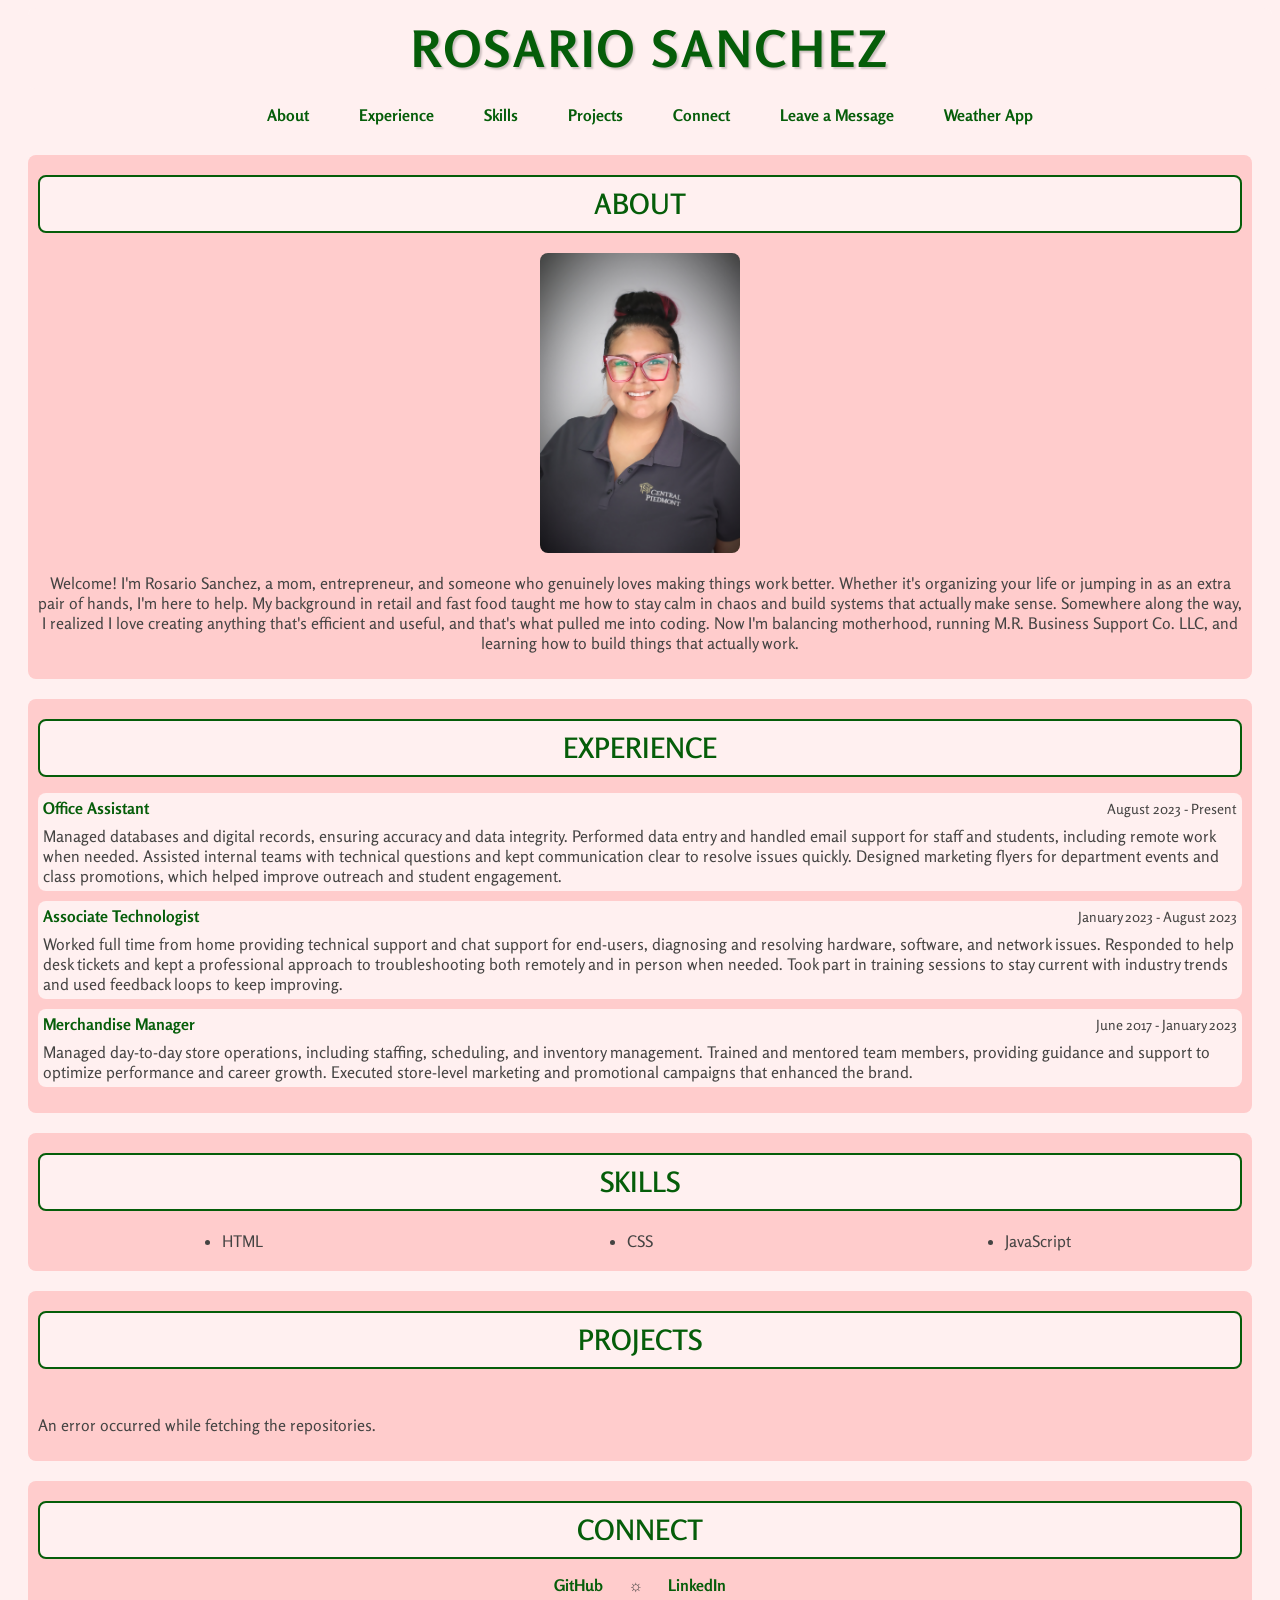
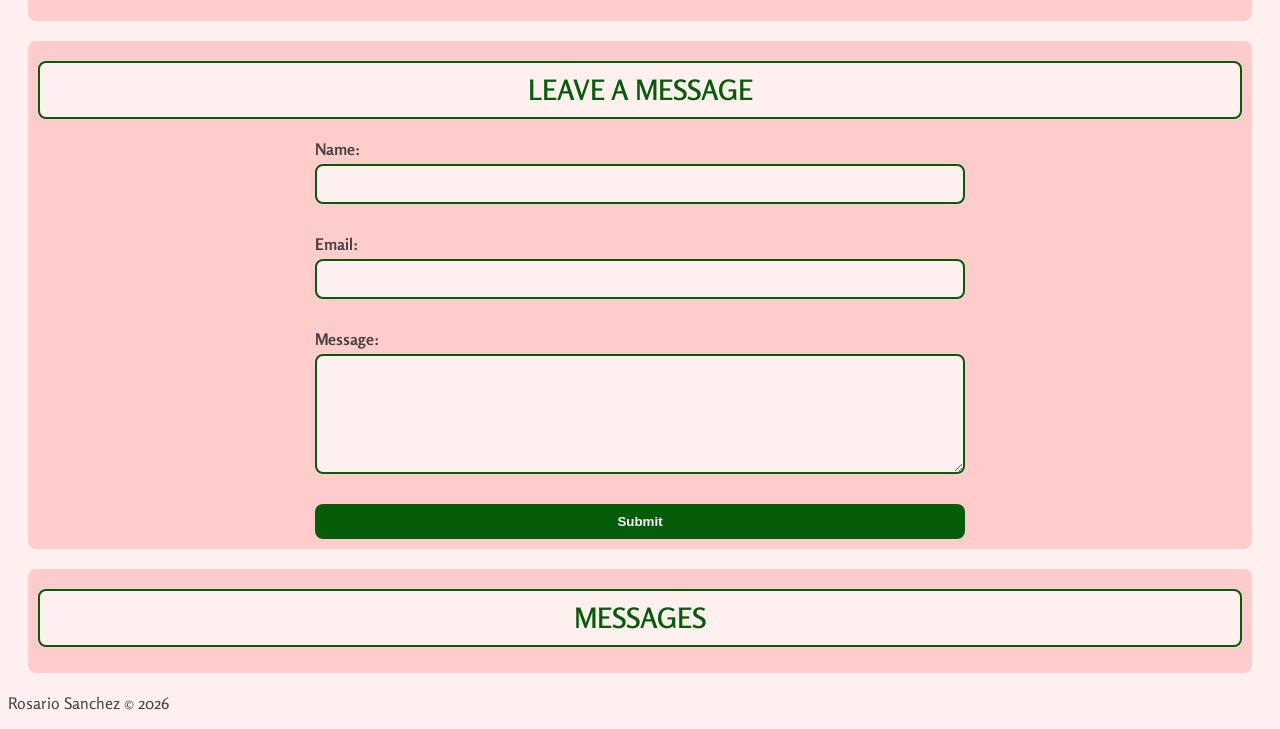
<file: index.html>
<!DOCTYPE html>
<html lang="en">

<head>
	<title>Rosario Sanchez's Portfolio</title>
	<meta charset="UTF-8">
	<meta name="viewport" content="width=device-width, initial-scale=1.0">
	<link href="css/index.css" rel="stylesheet" type="text/css">
	
	<!-- Fonts from Google Fonts -->
	<link rel="preconnect" href="https://fonts.googleapis.com">
	<link rel="preconnect" href="https://fonts.gstatic.com" crossorigin>
	<link href="https://fonts.googleapis.com/css2?family=Rosario:ital,wght@0,300..700;1,300..700&display=swap" rel="stylesheet">
</head>

<body>
	<header>
		<h1>Rosario Sanchez</h1>
		<nav>
			<ul>
				<li><a href="#about">About</a></li>
				<li><a href="#experience">Experience</a></li>
				<li><a href="#skills">Skills</a></li>
				<li><a href="#projects">Projects</a></li>
				<li><a href="#connect">Connect</a></li>
				<li><a href="#leave_message">Leave a Message</a></li>
				<li><a href="weather.html">Weather App</a></li>
			</ul>
		</nav>
	</header>
	
	<main>
		<section id="about">
			<h2>About</h2>
			<img src="images/headshot.jpg" alt="Professional headshot of Rosario Sanchez" width="200">
			<p>Welcome! I'm Rosario Sanchez, a mom, entrepreneur, and someone who genuinely 
			loves making things work better. Whether it's organizing your life or jumping in 
			as an extra pair of hands, I'm here to help. My background in retail and fast food 
			taught me how to stay calm in chaos and build systems that actually make sense. 
			Somewhere along the way, I realized I love creating anything that's efficient and 
			useful, and that's what pulled me into coding. Now I'm balancing motherhood, running 
			M.R. Business Support Co. LLC, and learning how to build things that actually work.</p>
		</section>

		<section id="experience">
			<h2>Experience</h2>
			<ul>
				<li>
					<div class="experience-header">
						<span class="job-title">Office Assistant</span>
						<span class="job-date">August 2023 - Present</span>
					</div>
					<p class="job-description">Managed databases and digital records, ensuring accuracy and data integrity. Performed data entry and handled email 
						support for staff and students, including remote work when needed. Assisted internal teams with technical questions and kept communication 
						clear to resolve issues quickly. Designed marketing flyers for department events and class promotions, which helped improve outreach and student engagement.
					</p>
				</li>
				<li>
					<div class="experience-header">
						<span class="job-title">Associate Technologist</span>
						<span class="job-date">January 2023 - August 2023</span>
					</div>

					<p class="job-description">Worked full time from home providing technical support and chat support for end-users, diagnosing and resolving hardware, 
						software, and network issues. Responded to help desk tickets and kept a professional approach to troubleshooting both remotely and in person when 
						needed. Took part in training sessions to stay current with industry trends and used feedback loops to keep improving.
					</p>
				</li>
				<li>
					<div class="experience-header">
						<span class="job-title">Merchandise Manager</span>
						<span class="job-date">June 2017 - January 2023</span>
					</div>

					<p class="job-description">Managed day-to-day store operations, including staffing, scheduling, and inventory management. Trained and mentored team 
						members, providing guidance and support to optimize performance and career growth. Executed store-level marketing and promotional campaigns that 
						enhanced the brand.
					</p>
				</li>
			</ul>
		</section>

		<section id="skills">
			<h2>Skills</h2>
			<ul></ul>
		</section>

		<section id="projects">
			<h2>Projects</h2>
				<ul></ul>
		</section>

		<section id="connect">
			<h2>Connect</h2>
			<nav>
				<ul>
					<li><a href="https://github.com/rosario252" target="_blank">GitHub</a></li>
					&#9788;
					<li><a href="https://www.linkedin.com/in/rosario-sanchez23" target="_blank">LinkedIn</a></li>
				</ul>
			</nav>
		</section>
	</main>
	
	<section id="leave_message">	
		<h2>Leave a Message</h2>
			<form name="leave_message">
				<label for="usersName">Name:</label>
				<input type="text" id="usersName" name="usersName" required>
				<br>
				<label for="usersEmail">Email:</label>
				<input type="email" id="usersEmail" name="usersEmail" required>
				<br>
				<label for="usersMessage">Message:</label>
				<textarea id="usersMessage" name="usersMessage" required></textarea>
				<br>
				<button type="submit">Submit</button>
			</form>
	</section>

	<section id="messages">
		<h2>Messages</h2>
		<ul></ul>
	</section>

	<script src="js/index.js"></script>
</body>
</html>
</file>
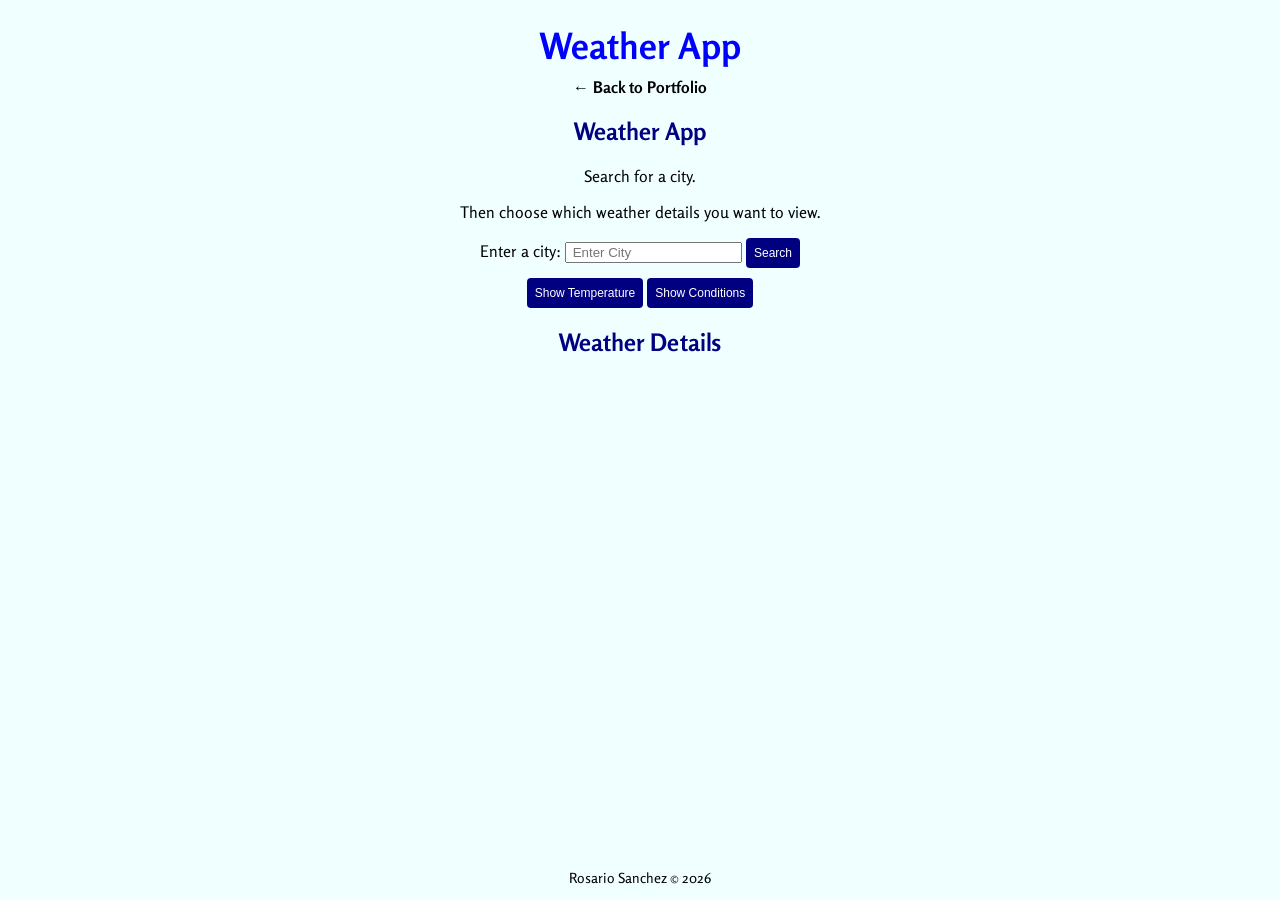
<file: weather.html>
<!DOCTYPE html>
<html lang="en">

<head>
	<title>Weather App</title>
	<meta charset="UTF-8">
	<meta name="viewport" content="width=device-width, initial-scale=1.0">
	<link href="css/weather.css" rel="stylesheet" type="text/css">
	
	<!-- Fonts from Google Fonts -->
	<link rel="preconnect" href="https://fonts.googleapis.com">
	<link rel="preconnect" href="https://fonts.gstatic.com" crossorigin>
	<link href="https://fonts.googleapis.com/css2?family=Rosario:ital,wght@0,300..700;1,300..700&display=swap" rel="stylesheet">
</head>

<body>
	<header>
		<h1>Weather App</h1>
		<nav>
			<ul>
				<li><a href="index.html">&larr; Back to Portfolio</a></li>
			</ul>
		</nav>
	</header>

    <main>
        <section>
            <h2>Weather App</h2>
            <p>Search for a city.</p>
            <p>Then choose which weather details you want to view.</p>
        </section>

        <section>
            <form id="weatherForm">
                <label for="search">Enter a city:</label>
                <input type="text" id="search" name="search" placeholder=" Enter City" required />
                <button type="submit">Search</button>
            </form>
        </section>

        <section>
            <button id="tempBtn" type="button">Show Temperature</button>
            <button id="conditionBtn" type="button">Show Conditions</button>
        </section>

        <section>
            <h2>Weather Details</h2>
            <p id="message1"></p>
            <p id="cityState"></p>
            <p id="currentTemp"></p>
            <p id="currentWeather"></p>
        </section>
    </main>

    <script src="js/weather.js"></script>
</body>
</html>
</file>
<file: css/index.css>
body {
	background-color: hsl(0, 100%, 97%);
	color: rgb(68, 67, 66);
	font-family: 'Rosario', sans-serif;
}

section {
	background: hsl(0, 100%, 90%);;
	margin: 20px;
	padding: 10px;
	border-radius: 8px;
}

#about {
	text-align: center;
}

h1, h2 {
	padding: 10px;
	color: rgb(5, 93, 9);
	background-color: hsl(0, 100%, 97%);
	text-align: center;
	text-transform: uppercase;
	border-radius: 8px;
	margin: 0;
}

h1 {
	font-size: 50px;
	font-weight: 700;
    letter-spacing: 3px;
    text-shadow: 2px 2px 2px rgba(0, 0, 0, 0.2);
}

h2 {
	margin: 10px auto;
    font-size: 28px;
    font-weight: 600;
	border: 2px solid rgb(5, 93, 9);
}

img {
	border-radius: 8px;
	margin-top: 10px;
}

#experience ul {
	list-style-type: none;
	padding: 0;
}

#experience li {
	background-color: hsl(0, 100%, 97%);
	margin: 10px 0;
    padding: 5px;
    border-radius: 8px;
}

.experience-header {
    display: flex;
    justify-content: space-between;
    align-items: center;
    margin-bottom: 8px;
}

.job-title {
    font-weight: bold;
    color: rgb(5, 93, 9);
}

.job-date {
    font-size: 14px;
    color: rgb(68, 67, 66);
}

.job-description {
    margin: 0;
}

#skills ul, #projects ul {
	display: grid;
	grid-template-columns: repeat(auto-fit, minmax(120px, 1fr));;
	margin: 0 auto;
	gap: 10px;
	padding: 10px;
}

#skills li, #projects li {
	margin: auto;
	min-width: 0;
	overflow-wrap: anywhere;;
}

#connect ul, nav ul {
	list-style-type: none;
	display: flex;
	justify-content: center;
	padding: 0;
}

nav ul {
	padding-bottom: 10px;
}

#connect a, nav a {
	color: rgb(5, 93, 9);
	padding: 0 25px;
    text-decoration: none;
    font-weight: bold;
}

#connect a:hover, nav a:hover {
    text-decoration: underline;
}

header {
	background-color: hsl(0, 100%, 97%);
	padding: 0;
	border-radius: 8px;
	margin: 0 0 20px 20px;
	position: sticky;
    top: 0;
    z-index: 1;
}

#leave_message form {
	display: flex;
	flex-direction: column;
	max-width: 650px;
	margin: auto;
}

#leave_message label {
	margin: 10px 0 5px;
	font-weight: bold;
}

#leave_message input, #leave_message textarea {
	background-color: hsl(0, 100%, 97%);
	padding: 8px;
	border: 2px solid rgb(5, 93, 9);
	border-radius: 8px;
	font: inherit;
	color: rgb(68, 67, 66);
}

#leave_message textarea {
	resize: vertical;
	min-height: 100px;
}

#leave_message button {
	margin-top: 10px;
	padding: 10px;
	background-color: rgb(5, 93, 9);
	color: white;
	border: none;
	border-radius: 8px;
	font-weight: bold;
	cursor: pointer;
}

#leave_message button:hover {
  background-color: rgb(4, 75, 8);
}
</file>
<file: css/weather.css>
body {
	background-color: azure;
	color: black;
    margin: auto;
	font-family: 'Rosario', sans-serif;
}

h1 {
    font-size: 36px;
    color: blue;
    text-align: center;
    margin-bottom: 10px;
}

header {
    text-align: center;
}

nav ul {
    list-style-type: none;
    padding: 0;
    margin: 0;
    display: flex;
    justify-content: center;
}

nav a {
    text-decoration: none;
    color: black;
    font-weight: bold;
}

nav a:hover {
    text-decoration: underline;
}

main {
    margin: 20px;
    text-align: center;
}

section {
    margin: 10px;
}

h2 {
    color: navy;
}
    
button {
    background-color: navy;
    color: white;
    border: none;
    padding: 8px;;
    font-size: 12px;
    border-radius: 4px;
}

button:hover {
    cursor: pointer;
}

footer {
    text-align: center;
    margin: auto;
    font-size: 14px;
    position: fixed;
    left: 0;
    bottom: 0;
    width: 100%;
}
</file>
